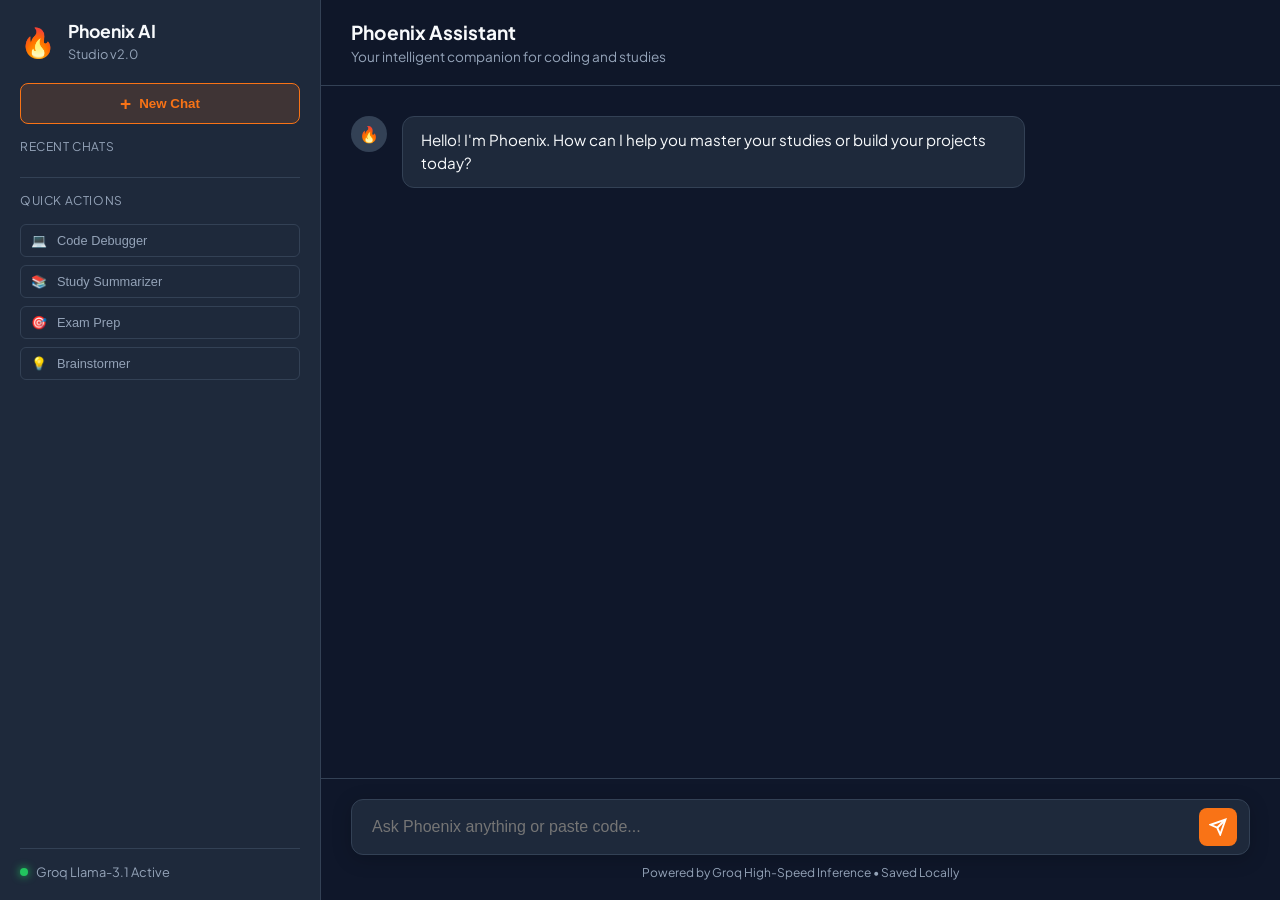
<file: index.html>
<!DOCTYPE html>
<html lang="en">
<head>
    <meta charset="UTF-8">
    <meta name="viewport" content="width=device-width, initial-scale=1.0">
    <meta name="google-site-verification" content="PASTE_YOUR_VERIFICATION_CODE_HERE">

    <title>Phoenix AI Studio</title>
    <link href="https://fonts.googleapis.com/css2?family=Plus+Jakarta+Sans:wght@400;500;600;700&display=swap" rel="stylesheet">
    <link rel="stylesheet" href="style.css">
</head>
<body>
    <div class="app-layout">
        <!-- Sidebar -->
        <aside class="sidebar">
            <div class="brand">
                <div class="brand-icon">🔥</div>
                <div class="brand-text">
                    <h1>Phoenix AI</h1>
                    <span>Studio v2.0</span>
                </div>
            </div>

            <!-- New Chat Button -->
            <div class="sidebar-action">
                <button class="new-chat-btn" onclick="startNewChat()">
                    <span>+</span> New Chat
                </button>
            </div>

            <!-- Saved Chats History List -->
            <div class="history-section">
                <p class="section-title">Recent Chats</p>
                <div id="history-list" class="history-list">
                    <!-- Past chats loaded dynamically from localStorage -->
                </div>
            </div>

            <div class="nav-section">
                <p class="section-title">Quick Actions</p>
                <button class="preset-btn" onclick="sendPreset('Explain this coding concept clearly with an example')">
                    <span>💻</span> Code Debugger
                </button>
                <button class="preset-btn" onclick="sendPreset('Summarize this study topic into key bullet points')">
                    <span>📚</span> Study Summarizer
                </button>
                <button class="preset-btn" onclick="sendPreset('Create a practice quiz with questions for my exam')">
                    <span>🎯</span> Exam Prep
                </button>
                <button class="preset-btn" onclick="sendPreset('Brainstorm creative ideas for my project')">
                    <span>💡</span> Brainstormer
                </button>
            </div>

            <div class="sidebar-footer">
                <div class="status-indicator">
                    <span class="pulse-dot"></span>
                    <span>Groq Llama-3.1 Active</span>
                </div>
            </div>
        </aside>

        <!-- Main Chat Area -->
        <main class="chat-area">
            <header class="chat-topbar">
                <div class="topbar-info">
                    <h2>Phoenix Assistant</h2>
                    <p>Your intelligent companion for coding and studies</p>
                </div>
            </header>

            <div id="chat-box" class="chat-messages">
                <div class="message ai-message">
                    <div class="avatar">🔥</div>
                    <div class="content">Hello! I'm Phoenix. How can I help you master your studies or build your projects today?</div>
                </div>
            </div>

            <div class="chat-input-container">
                <div class="input-card">
                    <input type="text" id="user-input" placeholder="Ask Phoenix anything or paste code..." autocomplete="off" onkeydown="checkEnter(event)">
                    <button onclick="sendMessage()" class="send-btn" title="Send message">
                        <svg viewBox="0 0 24 24" width="18" height="18" stroke="currentColor" stroke-width="2.5" fill="none"><line x1="22" y1="2" x2="11" y2="13"></line><polygon points="22 2 15 22 11 13 2 9 22 2"></polygon></svg>
                    </button>
                </div>
                <div class="footer-note">Powered by Groq High-Speed Inference • Saved Locally</div>
            </div>
        </main>
    </div>
    <script src="script.js"></script>
</body>
</html>
</file>
<file: style.css>
:root {
    --bg-main: #0f172a;
    --bg-sidebar: #1e293b;
    --accent: #f97316;
    --accent-hover: #ea580c;
    --text-main: #f8fafc;
    --text-muted: #94a3b8;
    --border: #334155;
}

body {
    font-family: 'Plus Jakarta Sans', sans-serif;
    background-color: var(--bg-main);
    color: var(--text-main);
    margin: 0;
    height: 100vh;
    overflow: hidden;
}

.app-layout {
    display: flex;
    height: 100vh;
    width: 100vw;
}

.sidebar {
    width: 280px;
    background: var(--bg-sidebar);
    border-right: 1px solid var(--border);
    display: flex;
    flex-direction: column;
    padding: 20px;
}

.brand {
    display: flex;
    align-items: center;
    gap: 12px;
    margin-bottom: 20px;
}

.brand-icon {
    font-size: 1.8rem;
}

.brand-text h1 {
    font-size: 1.1rem;
    margin: 0;
    color: var(--text-main);
}

.brand-text span {
    font-size: 0.8rem;
    color: var(--text-muted);
}

.sidebar-action {
    margin-bottom: 15px;
}

.new-chat-btn {
    width: 100%;
    background: rgba(249, 115, 22, 0.15);
    border: 1px solid var(--accent);
    color: var(--accent);
    padding: 10px 12px;
    border-radius: 8px;
    font-weight: 600;
    cursor: pointer;
    display: flex;
    align-items: center;
    justify-content: center;
    gap: 8px;
    transition: all 0.2s ease;
}

.new-chat-btn span {
    font-size: 1.2rem;
    line-height: 1;
}

.new-chat-btn:hover {
    background: var(--accent);
    color: white;
}

/* History Section */
.history-section {
    max-height: 150px;
    overflow-y: auto;
    margin-bottom: 15px;
    padding-right: 4px;
}

.history-list {
    display: flex;
    flex-direction: column;
    gap: 6px;
}

.history-item {
    background: transparent;
    border: 1px solid var(--border);
    color: var(--text-muted);
    padding: 8px 10px;
    border-radius: 6px;
    font-size: 0.8rem;
    text-align: left;
    cursor: pointer;
    white-space: nowrap;
    overflow: hidden;
    text-overflow: ellipsis;
    transition: all 0.2s;
}

.history-item:hover {
    background: rgba(255, 255, 255, 0.05);
    color: var(--text-main);
    border-color: var(--text-muted);
}

.nav-section {
    flex: 1;
    display: flex;
    flex-direction: column;
    gap: 8px;
    border-top: 1px solid var(--border);
    padding-top: 15px;
}

.section-title {
    font-size: 0.75rem;
    text-transform: uppercase;
    color: var(--text-muted);
    letter-spacing: 0.05em;
    margin: 0 0 8px 0;
}

.preset-btn {
    background: transparent;
    border: 1px solid var(--border);
    color: var(--text-muted);
    padding: 8px 10px;
    border-radius: 6px;
    text-align: left;
    cursor: pointer;
    font-size: 0.8rem;
    display: flex;
    align-items: center;
    gap: 10px;
    transition: all 0.2s ease;
}

.preset-btn:hover {
    background: rgba(255, 255, 255, 0.05);
    color: var(--text-main);
    border-color: var(--text-muted);
}

.sidebar-footer {
    padding-top: 15px;
    border-top: 1px solid var(--border);
}

.status-indicator {
    display: flex;
    align-items: center;
    gap: 8px;
    font-size: 0.8rem;
    color: var(--text-muted);
}

.pulse-dot {
    width: 8px;
    height: 8px;
    background: #22c55e;
    border-radius: 50%;
    box-shadow: 0 0 8px #22c55e;
}

.chat-area {
    flex: 1;
    display: flex;
    flex-direction: column;
    background: var(--bg-main);
}

.chat-topbar {
    padding: 20px 30px;
    border-bottom: 1px solid var(--border);
    background: rgba(15, 23, 42, 0.8);
}

.topbar-info h2 {
    margin: 0;
    font-size: 1.2rem;
}

.topbar-info p {
    margin: 4px 0 0;
    font-size: 0.85rem;
    color: var(--text-muted);
}

.chat-messages {
    flex: 1;
    padding: 30px;
    overflow-y: auto;
    display: flex;
    flex-direction: column;
    gap: 20px;
}

.message {
    display: flex;
    gap: 15px;
    max-width: 75%;
    line-height: 1.5;
}

.message.ai-message {
    align-self: flex-start;
}

.message.user-message {
    align-self: flex-end;
    flex-direction: row-reverse;
}

.message .avatar {
    width: 36px;
    height: 36px;
    border-radius: 50%;
    display: flex;
    align-items: center;
    justify-content: center;
    background: var(--border);
    flex-shrink: 0;
}

.message.user-message .avatar {
    background: var(--accent);
}

.message .content {
    background: var(--bg-sidebar);
    padding: 12px 18px;
    border-radius: 12px;
    border: 1px solid var(--border);
    font-size: 0.95rem;
}

.message.user-message .content {
    background: var(--accent);
    color: white;
    border-color: var(--accent);
}

.chat-input-container {
    padding: 20px 30px;
    background: var(--bg-main);
    border-top: 1px solid var(--border);
}

.input-card {
    display: flex;
    align-items: center;
    background: var(--bg-sidebar);
    border: 1px solid var(--border);
    border-radius: 12px;
    padding: 8px 12px;
    box-shadow: 0 4px 20px rgba(0, 0, 0, 0.2);
}

.input-card input {
    flex: 1;
    background: transparent;
    border: none;
    color: var(--text-main);
    font-size: 1rem;
    outline: none;
    padding: 8px;
}

.send-btn {
    background: var(--accent);
    color: white;
    border: none;
    width: 38px;
    height: 38px;
    border-radius: 8px;
    display: flex;
    align-items: center;
    justify-content: center;
    cursor: pointer;
    transition: background 0.2s;
}

.send-btn:hover {
    background: var(--accent-hover);
}

.footer-note {
    text-align: center;
    font-size: 0.75rem;
    color: var(--text-muted);
    margin-top: 10px;
}
</file>
